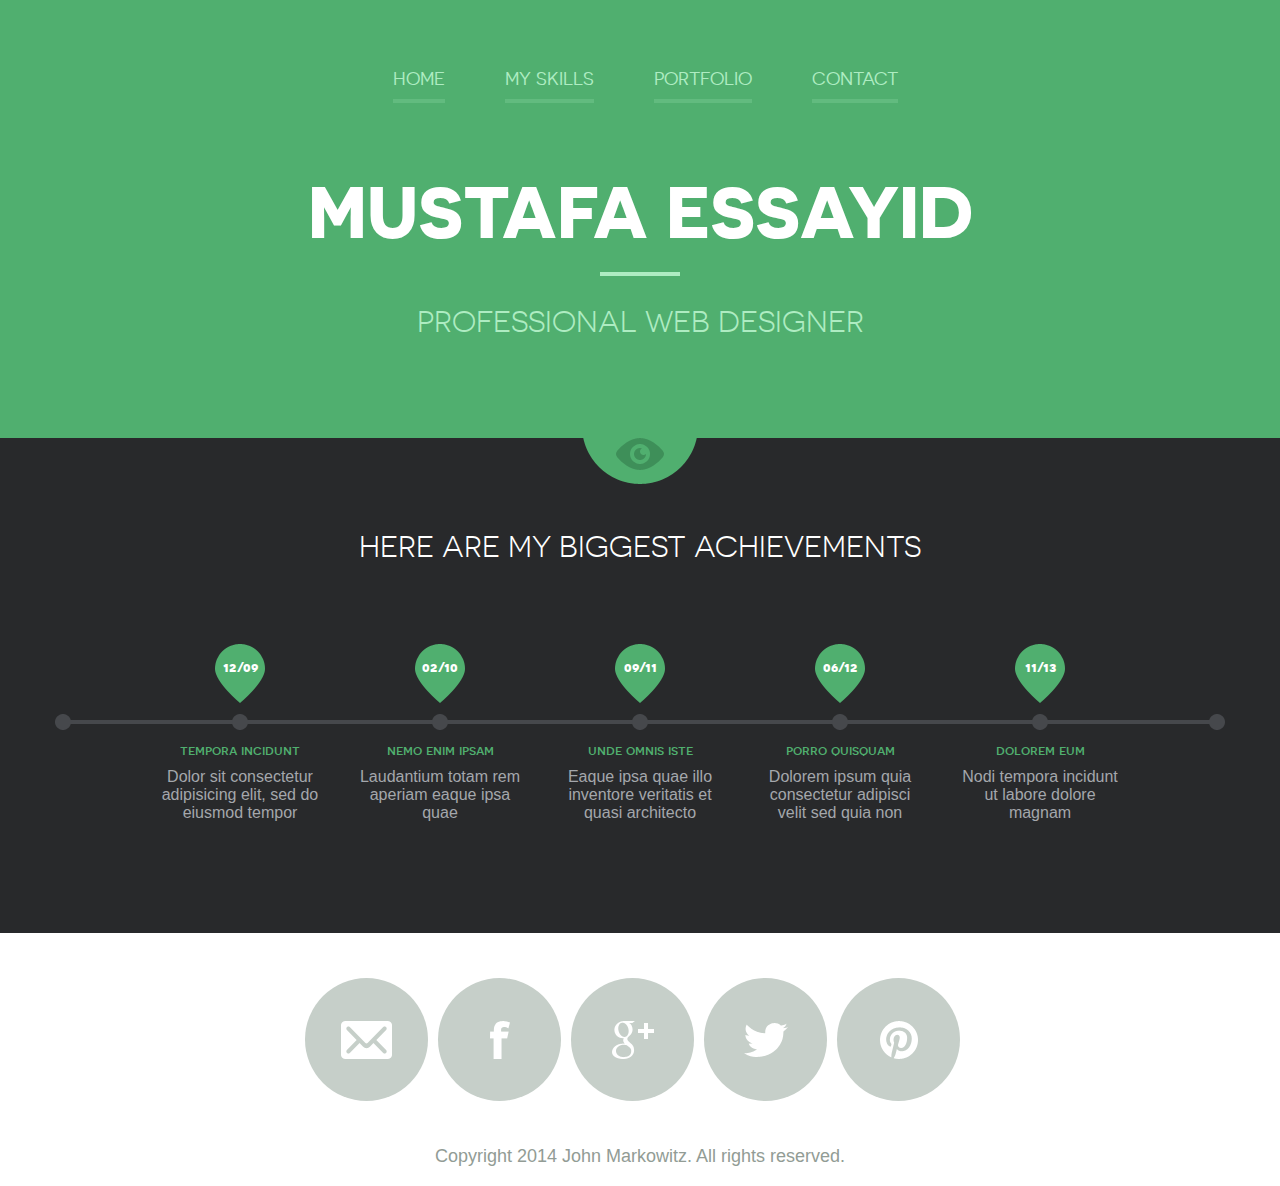
<file: index.html>
<!DOCTYPE html>
<!--[if lte IE 8]> <html class="oldie" lang="en"> <![endif]-->
<!--[if IE 9]> <html class="ie9" lang="en"> <![endif]-->
<!--[if gt IE 9]><!--> <html lang="en"> <!--<![endif]-->
<head>
	<meta charset="utf-8">
	<meta name="viewport" content="width=device-width, initial-scale=1, maximum-scale=1, minimum-scale=1, user-scalable=no">
	<meta http-equiv="X-UA-Compatible" content="IE=edge,chrome=1">
	<meta name="format-detection" content="telephone=no">
	<title>Mustafa Essayid</title>
	<link rel="stylesheet" href="js/fancybox/jquery.fancybox.css" type="text/css" media="screen" />
	<link rel="stylesheet" href="css/all.css" />
	<link rel="stylesheet" href="css/screen.css" />
	<!--[if lt IE 9]>
		<script src="http://html5shiv.googlecode.com/svn/trunk/html5.js"></script>
	<![endif]-->
</head>
<body>
	<div id="wrapper">
		<div class="wrapper-holder">
			<header id="header">
				<a class="menu_trigger" href="#">menu</a>
					<nav id="nav">
						<ul>
							<li><a class="active" href="index.html">Home</a></li>
							<li><a href="myskills.html">My skills</a></li>
							<li><a href="Portfolio.html">Portfolio</a></li>
							<li><a href="Contact.html">Contact</a></li>
						</ul>
					</nav>
				<h1 class="logo">Mustafa Essayid</h1>
				<h2 class="slogan">Professional Web Designer</h2>
			</header>
		</div>
		<div class="wrapper-holder grey">
			<section id="main">
				<h2>Here are my biggest achievements</h2>
				<div class="box_timeline_holder">
					<div class="box_timeline">
						<ul>
							<li>
								<div class="date">
									<span>12/09</span>
								</div>
								<h3>tempora incidunt</h3>
								<p>Dolor sit consectetur adipisicing elit, sed do eiusmod tempor</p>
							</li>
							<li>
								<div class="date">
									<span>02/10</span>
								</div>
								<h3>nemo enim ipsam</h3>
								<p>Laudantium totam rem aperiam eaque ipsa quae</p>
							</li>
							<li>
								<div class="date">
									<span>09/11</span>
								</div>
								<h3>unde omnis iste</h3>
								<p>Eaque ipsa quae illo inventore veritatis et quasi architecto </p>
							</li>
							<li>
								<div class="date">
									<span>06/12</span>
								</div>
								<h3>porro quisquam</h3>
								<p>Dolorem ipsum quia consectetur adipisci velit sed quia non</p>
							</li>
							<li>
								<div class="date">
									<span>11/13</span>
								</div>
								<h3>dolorem eum</h3>
								<p>Nodi tempora incidunt ut labore dolore magnam</p>
							</li>
						</ul>
					</div>
				</div>
			</section>
		</div>
		<footer id="footer">
			<div class="footer-content">
				<ul class="social">
					<li class="email"><a href="#">Email</a></li>
					<li class="facebook"><a href="#">Facebook</a></li>
					<li class="google"><a href="#">Google+</a></li>
					<li class="twitter"><a href="#">Twitter</a></li>
					<li class="pinterest"><a href="#">Pinterest</a></li>
				</ul>
				<p class="copy">Copyright 2014 John Markowitz. All rights reserved.</p>
			</div>
		</footer>
	</div>
	<script src="http://code.jquery.com/jquery-1.11.1.min.js"></script>
	<script src="js/isotope.pkgd.min.js"></script>
	<script src="js/cells-by-row.js"></script>
	<script type="text/javascript" src="js/fancybox/jquery.fancybox.pack.js"></script>
	<script type="text/javascript" src="js/main.js"></script>
</body>
</html>
</file>
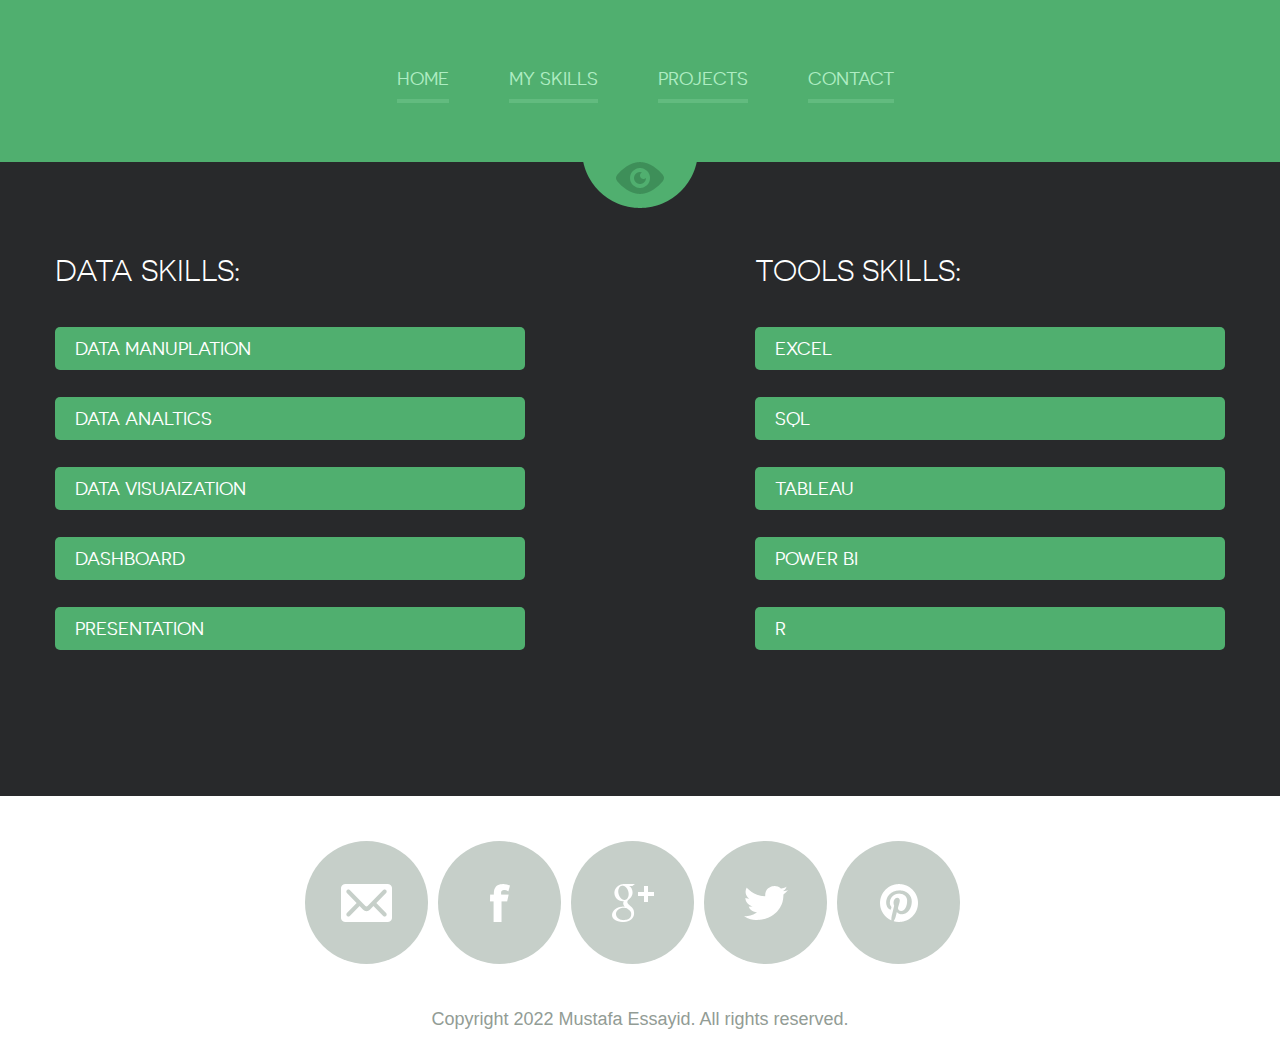
<file: myskills.html>
<!DOCTYPE html>
<!--[if lte IE 8]> <html class="oldie" lang="en"> <![endif]-->
<!--[if IE 9]> <html class="ie9" lang="en"> <![endif]-->
<!--[if gt IE 9]><!--> <html lang="en"> <!--<![endif]-->
<head>
	<meta charset="utf-8">
	<meta name="viewport" content="width=device-width, initial-scale=1, maximum-scale=1, minimum-scale=1, user-scalable=no">
	<meta http-equiv="X-UA-Compatible" content="IE=edge,chrome=1">
	<meta name="format-detection" content="telephone=no">
	<title>Mustafa Essayid</title>
	<link rel="icon" href="https://lh3.googleusercontent.com/1BQKiqyukRXGxkZbysSYWcdEndqQmyWlW5drFlm28zChCY9f4eFAV4B2jc33MG6HUFIV-e3vqG5UqlcweIOzwTggqyfFpwjidjoWunLFrSxbe_cK">
	<link rel="stylesheet" href="js/fancybox/jquery.fancybox.css" type="text/css" media="screen" />
	<link rel="stylesheet" href="css/all.css" />
	<link rel="stylesheet" href="css/screen.css" />
	<!--[if lt IE 9]>
		<script src="http://html5shiv.googlecode.com/svn/trunk/html5.js"></script>
	<![endif]-->
</head>
<body>
	<div id="wrapper" class="inner">
		<div class="wrapper-holder">
			<header id="header">
				<a class="menu_trigger" href="#">menu</a>
					<nav id="nav">
						<ul>
							<li><a href="index.html">Home</a></li>
							<li><a class="active" href="myskills.html">My skills</a></li>
							<li><a href="projects.html">projects</a></li>
							<li><a href="contact.html">Contact</a></li>
						</ul>
					</nav>
			</header>
		</div>
		<div class="wrapper-holder grey">
			<section id="main">
				<div class="skills_holder">
					<div class="column">
						<h2>Data skills:</h2>
						<!--<p>Sed ut perspiciatis unde omnis iste natus error sit voluptatem accusantium doloremque laudantium, totam rem aperiam, eaque ipsa quae ab illo inventore veritatis.</p>-->
						<ul class="progress">
							<li><span class="dm">Data Manuplation</span></li>
							<li><span class="da">Data Analtics</span></li>
							<li><span class="dv">Data Visuaization</span></li>
							<li><span class="Dashboard">Dashboard</span></li>
							<li><span class="presentation">presentation</span></li>
						</ul>
					</div>
					<div class="column column-add">
						<h2>Tools  skills:</h2>
						<!--<p>Totam rem aperiam, eaque ipsa quae ab illo inventore veritatis. Perspiciatis unde omnis iste natus error sit voluptatem accusantium.</p>-->
						<ul class="progress">
							<li><span class="excel">Excel</span></li>
							<li><span class="sql">SQL</span></li>
							<li><span class="tableau">Tableau</span></li>
							<li><span class="pbi">Power BI</span></li>
							<li><span class="r">R</span></li>
						</ul>
					</div>
				</div>
			<!--	<ul class="plagin_list">
					<li class="li_1"><a href="#">ps</a></li>
					<li class="li_2"><a href="#">ai</a></li>
					<li class="li_3"><a href="#">ld</a></li>
					<li class="li_4"><a href="#">fl</a></li>
					<li class="li_5"><a href="#">html</a></li>
					<li class="li_6"><a href="#">wp</a></li>
					<li class="li_7"><a href="#">jq</a></li>
					<li class="li_8"><a href="#">seo</a></li>
				</ul>
				<ul class="plagin_list none">
					<li class="li_1"><a href="#">ps</a></li>
					<li class="li_2"><a href="#">ai</a></li>
					<li class="li_3"><a href="#">ld</a></li>
					<li class="li_4"><a href="#">fl</a></li>
				</ul>
				<ul class="plagin_list none">
					<li class="li_5"><a href="#">html</a></li>
					<li class="li_6"><a href="#">wp</a></li>
					<li class="li_7"><a href="#">jq</a></li>
					<li class="li_8"><a href="#">seo</a></li>
				</ul>-->
				<!--<p>At vero eos et accusamus et iusto odio dignissimos ducimus qui blanditiis praesentium voluptatum deleniti atque corrupti quos dolores et quas molestias excepturi sint occaecati cupiditate non provident, similique sunt in culpa.</p>
				<p>Qui officia deserunt mollitia animi, id est laborum et dolorum fuga. <span>Et harum quidem rerum facilis est et expedita distinctio</span> . Nam libero tempore, cum soluta nobis est eligendi optio cumque nihil impedit quo minus id quod maxime placeat facere possimus, omnis voluptas assumenda est, omnis dolor repellendus.</p>-->
			</section>
		</div>
		<footer id="footer">
			<div class="footer-content">
				<ul class="social">
					<li class="email"><a href="mailto:messayid3@gmail.com" target=_blank>Email</a></li>
					<li class="facebook"><a href="https://www.linkedin.com/in/mustafa-elaswad-30396043/" target=_blank>linkedin</a></li>
					<li class="google"><a href="https://github.com/messayid" target=_blank>github</a></li>
					<li class="twitter"><a href="https://twitter.com/Mustafa_Essayid" target=_blank>Twitter</a></li>
					<li class="pinterest"><a href="https://www.kaggle.com/messayid" target=_blank>kaggle</a></li>
				</ul>
				<p class="copy">Copyright 2022 Mustafa Essayid. All rights reserved.</p>
			</div>
		</footer>
	</div>
	<script src="http://code.jquery.com/jquery-1.11.1.min.js"></script>
	<script src="js/isotope.pkgd.min.js"></script>
	<script src="js/cells-by-row.js"></script>
	<script type="text/javascript" src="js/fancybox/jquery.fancybox.pack.js"></script>
	<script type="text/javascript" src="js/main.js"></script>
</body>
</html>
</file>
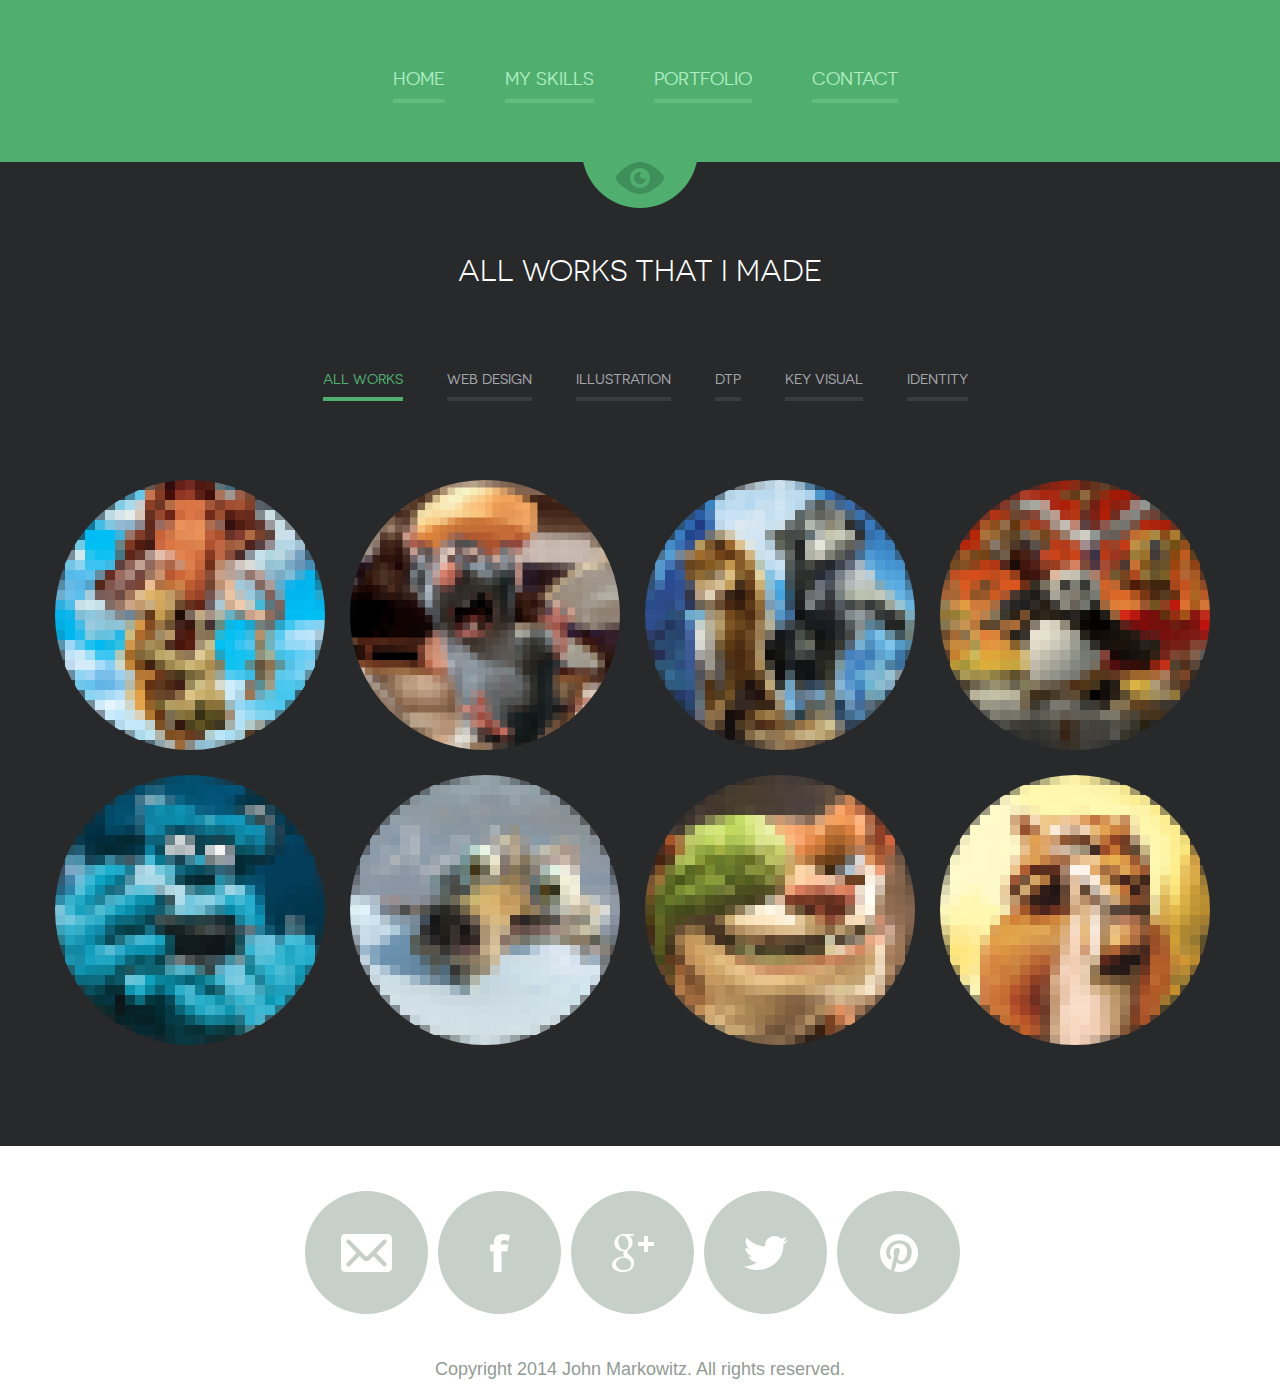
<file: portfolio.html>
<!DOCTYPE html>
<!--[if lte IE 8]> <html class="oldie" lang="en"> <![endif]-->
<!--[if IE 9]> <html class="ie9" lang="en"> <![endif]-->
<!--[if gt IE 9]><!--> <html lang="en"> <!--<![endif]-->
<head>
	<meta charset="utf-8">
	<meta name="viewport" content="width=device-width, initial-scale=1, maximum-scale=1, minimum-scale=1, user-scalable=no">
	<meta http-equiv="X-UA-Compatible" content="IE=edge,chrome=1">
	<meta name="format-detection" content="telephone=no">
	<title>John Markowitz</title>
<!-- add fancybox.css -->
	<link rel="stylesheet" href="js/fancybox/jquery.fancybox.css" type="text/css" media="screen" />
	<link rel="stylesheet" href="css/all.css" />
	<link rel="stylesheet" href="css/screen.css" />
	<!--[if lt IE 9]>
		<script src="http://html5shiv.googlecode.com/svn/trunk/html5.js"></script>
	<![endif]-->
</head>
<body>
	<div id="wrapper" class="portfolio">
		<div class="wrapper-holder">
			<header id="header">
				<a class="menu_trigger" href="#">menu</a>
					<nav id="nav">
						<ul>
							<li><a href="index.html">Home</a></li>
							<li><a href="myskills.html">My skills</a></li>
							<li><a class="active" href="Portfolio.html">Portfolio</a></li>
							<li><a href="Contact.html">Contact</a></li>
						</ul>
					</nav>
			</header>
		</div>
		<div class="wrapper-holder grey">
			<section id="main">
				<h2>All works that I made</h2>
				<ul id="filters" class="sub_nav">
					<li class="active" data-filter="*">All works</li>
					<li data-filter=".web">Web design</li>
					<li data-filter=".illustration">Illustration</li>
					<li data-filter=".dtp">DTP</li>
					<li data-filter=".key">Key Visual</li>
					<li data-filter=".identity">Identity</li>
				</ul>
				<ul id="container" class="item-list">
					<li class="item web key" >
						<div class="image ">
							<img src="images/pic_01.png"  alt="" />
							<div class="hover">
								<a class="fancybox" rel="gallery1" href="#portfolio_1">
									<div class="item-content">
										<h4>voluptas assumenda</h4>
										<p>Sepe eveniet ut et voluptates repudiandae sint et molestiae non recusandae</p>
									</div>
								</a>
							</div>
						</div>
					</li>
					<li class="item illustration identity">
						<div class="image">
							<img src="images/pic_1_1.png"  alt="" />
							<div class="hover">
								<a class="fancybox" rel="gallery1" href="#portfolio_2">
									<div class="item-content">
										<h4>voluptas assumenda</h4>
										<p>Sepe eveniet ut et voluptates repudiandae sint et molestiae non recusandae</p>
									</div>
									</a>
							</div>
						</div>
					</li>
					<li class="item web dtp">
						<div class="image">
							<img src="images/pic_02.png"  alt="" />
							<div class="hover">
								<a class="fancybox" rel="gallery1" href="#portfolio_3">
									<div class="item-content">
										<h4>voluptas assumenda</h4>
										<p>Sepe eveniet ut et voluptates repudiandae sint et molestiae non recusandae</p>
									</div>
								</a>
							</div>
						</div>
					</li>
					<li class="item illustration key">
						<div class="image">
							<img src="images/pic_03.png"  alt="" />
							<div class="hover">
								<a class="fancybox" rel="gallery1" href="#portfolio_4">
									<div class="item-content">
										<h4>voluptas assumenda</h4>
										<p>Sepe eveniet ut et voluptates repudiandae sint et molestiae non recusandae</p>
									</div>
								</a>
							</div>
						</div>
					</li>
					<li class="item web identity">
						<div class="image">
							<img src="images/pic_04.png"  alt="" />
							<div class="hover">
								<a class="fancybox" rel="gallery1" href="#portfolio_5">
									<div class="item-content">
										<h4>voluptas assumenda</h4>
										<p>Sepe eveniet ut et voluptates repudiandae sint et molestiae non recusandae</p>
									</div>
								</a>
							</div>
						</div>
					</li>
					<li class="item dtp identity">
						<div class="image">
							<img src="images/pic_05.png"  alt="" />
							<div class="hover">
								<a class="fancybox" rel="gallery1" href="#portfolio_6">
									<div class="item-content">
										<h4>voluptas assumenda</h4>
										<p>Sepe eveniet ut et voluptates repudiandae sint et molestiae non recusandae</p>
									</div>
								</a>
							</div>
						</div>
					</li>
					<li class="item dtp key">
						<div class="image">
							<img src="images/pic_06.png"  alt="" />
							<div class="hover">
								<a class="fancybox" rel="gallery1" href="#portfolio_7">
									<div class="item-content">
										<h4>voluptas assumenda</h4>
										<p>Sepe eveniet ut et voluptates repudiandae sint et molestiae non recusandae</p>
									</div>
								</a>
							</div>
						</div>
					</li>
					<li class="item web identity">
						<div class="image">
							<img src="images/pic_07.png"  alt="" />
							<div class="hover">
								<a class="fancybox" rel="gallery1" href="#portfolio_8">
									<div class="item-content">
										<h4>voluptas assumenda</h4>
										<p>Sepe eveniet ut et voluptates repudiandae sint et molestiae non recusandae</p>
									</div>
								</a>
							</div>
						</div>
					</li>
				</ul>
			</section>
		</div>
		<footer id="footer">
			<div class="footer-content">
				<ul class="social">
					<li class="email"><a href="#">Email</a></li>
					<li class="facebook"><a href="#">Facebook</a></li>
					<li class="google"><a href="#">Google+</a></li>
					<li class="twitter"><a href="#">Twitter</a></li>
					<li class="pinterest"><a href="#">Pinterest</a></li>
				</ul>
				<p class="copy">Copyright 2014 John Markowitz. All rights reserved.</p>
			</div>
		</footer>	
	</div>
	<div style="display:none;">
		<div id="portfolio_1" class="popup_portfolio">
			<img src="images/img_pf02.jpg"  alt="" />
			<h3>Title of the work</h3>
			<time datetime="2014-06-20">Made: 06/20/14</time>
			<p>Sed ut perspiciatis unde omnis iste natus error sit voluptatem accusantium doloremque laudantium, totam rem aperiam, eaque ipsa quae ab illo inventore veritatis et quasi architecto beatae vitae dicta sunt explicabo. Nemo enim ipsam voluptatem quia voluptas sit aspernatur aut odit aut fugit, sed quia consequuntur magni dolores eos qui ratione voluptatem sequi nesciunt. Neque porro quisquam est, qui dolorem ipsum quia dolor sit amet, consectetur, adipisci velit, sed quia non numquam eius modi tempora incidunt ut labore et dolore magnam aliquam quaerat voluptatem.</p>
		</div>
		<div id="portfolio_2" class="popup_portfolio">
			<img src="images/img_pf02.jpg"  alt="" />
			<h3>Title of the work</h3>
			<time datetime="2014-06-20">Made: 06/20/14</time>
			<p>Sed ut perspiciatis unde omnis iste natus error sit voluptatem accusantium doloremque laudantium, totam rem aperiam, eaque ipsa quae ab illo inventore veritatis et quasi architecto beatae vitae dicta sunt explicabo. Nemo enim ipsam voluptatem quia voluptas sit aspernatur aut odit aut fugit, sed quia consequuntur magni dolores eos qui ratione voluptatem sequi nesciunt. Neque porro quisquam est, qui dolorem ipsum quia dolor sit amet, consectetur, adipisci velit, sed quia non numquam eius modi tempora incidunt ut labore et dolore magnam aliquam quaerat voluptatem.</p>
		</div>
		<div id="portfolio_3" class="popup_portfolio">
			<img src="images/img_pf02.jpg"  alt="" />
			<h3>Title of the work 3</h3>
			<time datetime="2014-06-20">Made: 06/20/14</time>
			<p>Sed ut perspiciatis unde omnis iste natus error sit voluptatem accusantium doloremque laudantium, totam rem aperiam, eaque ipsa quae ab illo inventore veritatis et quasi architecto beatae vitae dicta sunt explicabo. Nemo enim ipsam voluptatem quia voluptas sit aspernatur aut odit aut fugit, sed quia consequuntur magni dolores eos qui ratione voluptatem sequi nesciunt. Neque porro quisquam est, qui dolorem ipsum quia dolor sit amet, consectetur, adipisci velit, sed quia non numquam eius modi tempora incidunt ut labore et dolore magnam aliquam quaerat voluptatem.</p>
		</div>
		<div id="portfolio_4" class="popup_portfolio">
			<img src="images/img_pf02.jpg"  alt="" />
			<h3>Title of the work 4</h3>
			<time datetime="2014-06-20">Made: 06/20/14</time>
			<p>Sed ut perspiciatis unde omnis iste natus error sit voluptatem accusantium doloremque laudantium, totam rem aperiam, eaque ipsa quae ab illo inventore veritatis et quasi architecto beatae vitae dicta sunt explicabo. Nemo enim ipsam voluptatem quia voluptas sit aspernatur aut odit aut fugit, sed quia consequuntur magni dolores eos qui ratione voluptatem sequi nesciunt. Neque porro quisquam est, qui dolorem ipsum quia dolor sit amet, consectetur, adipisci velit, sed quia non numquam eius modi tempora incidunt ut labore et dolore magnam aliquam quaerat voluptatem.</p>
		</div>
		<div id="portfolio_5" class="popup_portfolio">
			<img src="images/img_pf02.jpg"  alt="" />
			<h3>Title of the work 5</h3>
			<time datetime="2014-06-20">Made: 06/20/14</time>
			<p>Sed ut perspiciatis unde omnis iste natus error sit voluptatem accusantium doloremque laudantium, totam rem aperiam, eaque ipsa quae ab illo inventore veritatis et quasi architecto beatae vitae dicta sunt explicabo. Nemo enim ipsam voluptatem quia voluptas sit aspernatur aut odit aut fugit, sed quia consequuntur magni dolores eos qui ratione voluptatem sequi nesciunt. Neque porro quisquam est, qui dolorem ipsum quia dolor sit amet, consectetur, adipisci velit, sed quia non numquam eius modi tempora incidunt ut labore et dolore magnam aliquam quaerat voluptatem.</p>
		</div>
		<div id="portfolio_6" class="popup_portfolio">
			<img src="images/img_pf02.jpg"  alt="" />
			<h3>Title of the work 6</h3>
			<time datetime="2014-06-20">Made: 06/20/14</time>
			<p>Sed ut perspiciatis unde omnis iste natus error sit voluptatem accusantium doloremque laudantium, totam rem aperiam, eaque ipsa quae ab illo inventore veritatis et quasi architecto beatae vitae dicta sunt explicabo. Nemo enim ipsam voluptatem quia voluptas sit aspernatur aut odit aut fugit, sed quia consequuntur magni dolores eos qui ratione voluptatem sequi nesciunt. Neque porro quisquam est, qui dolorem ipsum quia dolor sit amet, consectetur, adipisci velit, sed quia non numquam eius modi tempora incidunt ut labore et dolore magnam aliquam quaerat voluptatem.</p>
		</div>
		<div id="portfolio_7" class="popup_portfolio">
			<img src="images/img_pf02.jpg"  alt="" />
			<h3>Title of the work 7</h3>
			<time datetime="2014-06-20">Made: 06/20/14</time>
			<p>Sed ut perspiciatis unde omnis iste natus error sit voluptatem accusantium doloremque laudantium, totam rem aperiam, eaque ipsa quae ab illo inventore veritatis et quasi architecto beatae vitae dicta sunt explicabo. Nemo enim ipsam voluptatem quia voluptas sit aspernatur aut odit aut fugit, sed quia consequuntur magni dolores eos qui ratione voluptatem sequi nesciunt. Neque porro quisquam est, qui dolorem ipsum quia dolor sit amet, consectetur, adipisci velit, sed quia non numquam eius modi tempora incidunt ut labore et dolore magnam aliquam quaerat voluptatem.</p>
		</div>
		<div id="portfolio_8" class="popup_portfolio">
			<img src="images/img_pf02.jpg"  alt="" />
			<h3>Title of the work 8</h3>
			<time datetime="2014-06-20">Made: 06/20/14</time>
			<p>Sed ut perspiciatis unde omnis iste natus error sit voluptatem accusantium doloremque laudantium, totam rem aperiam, eaque ipsa quae ab illo inventore veritatis et quasi architecto beatae vitae dicta sunt explicabo. Nemo enim ipsam voluptatem quia voluptas sit aspernatur aut odit aut fugit, sed quia consequuntur magni dolores eos qui ratione voluptatem sequi nesciunt. Neque porro quisquam est, qui dolorem ipsum quia dolor sit amet, consectetur, adipisci velit, sed quia non numquam eius modi tempora incidunt ut labore et dolore magnam aliquam quaerat voluptatem.</p>
		</div>
	</div>
	<script src="http://code.jquery.com/jquery-1.11.1.min.js"></script>
	<script src="js/isotope.pkgd.min.js"></script>
	<script src="js/cells-by-row.js"></script>
	<script type="text/javascript" src="js/fancybox/jquery.fancybox.pack.js"></script>
	<script type="text/javascript" src="js/main.js"></script>
</body>
</html>
</file>
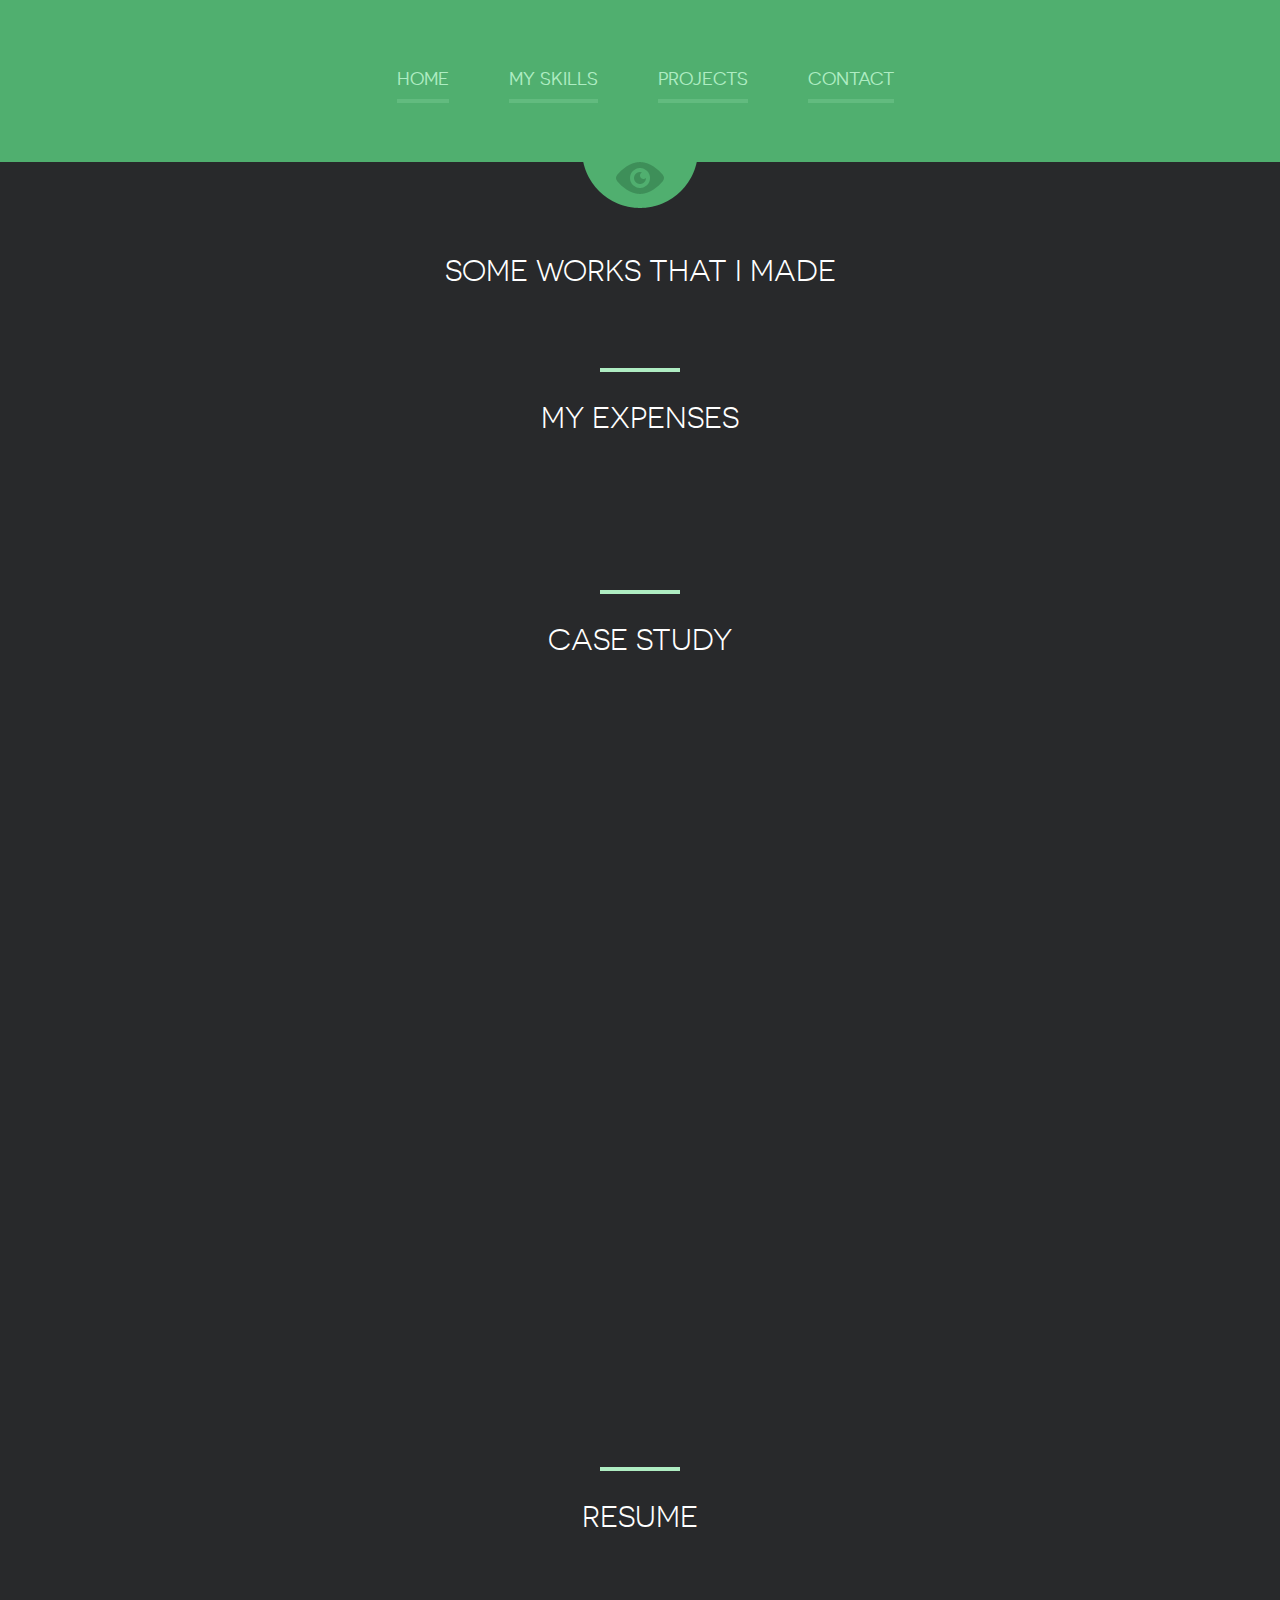
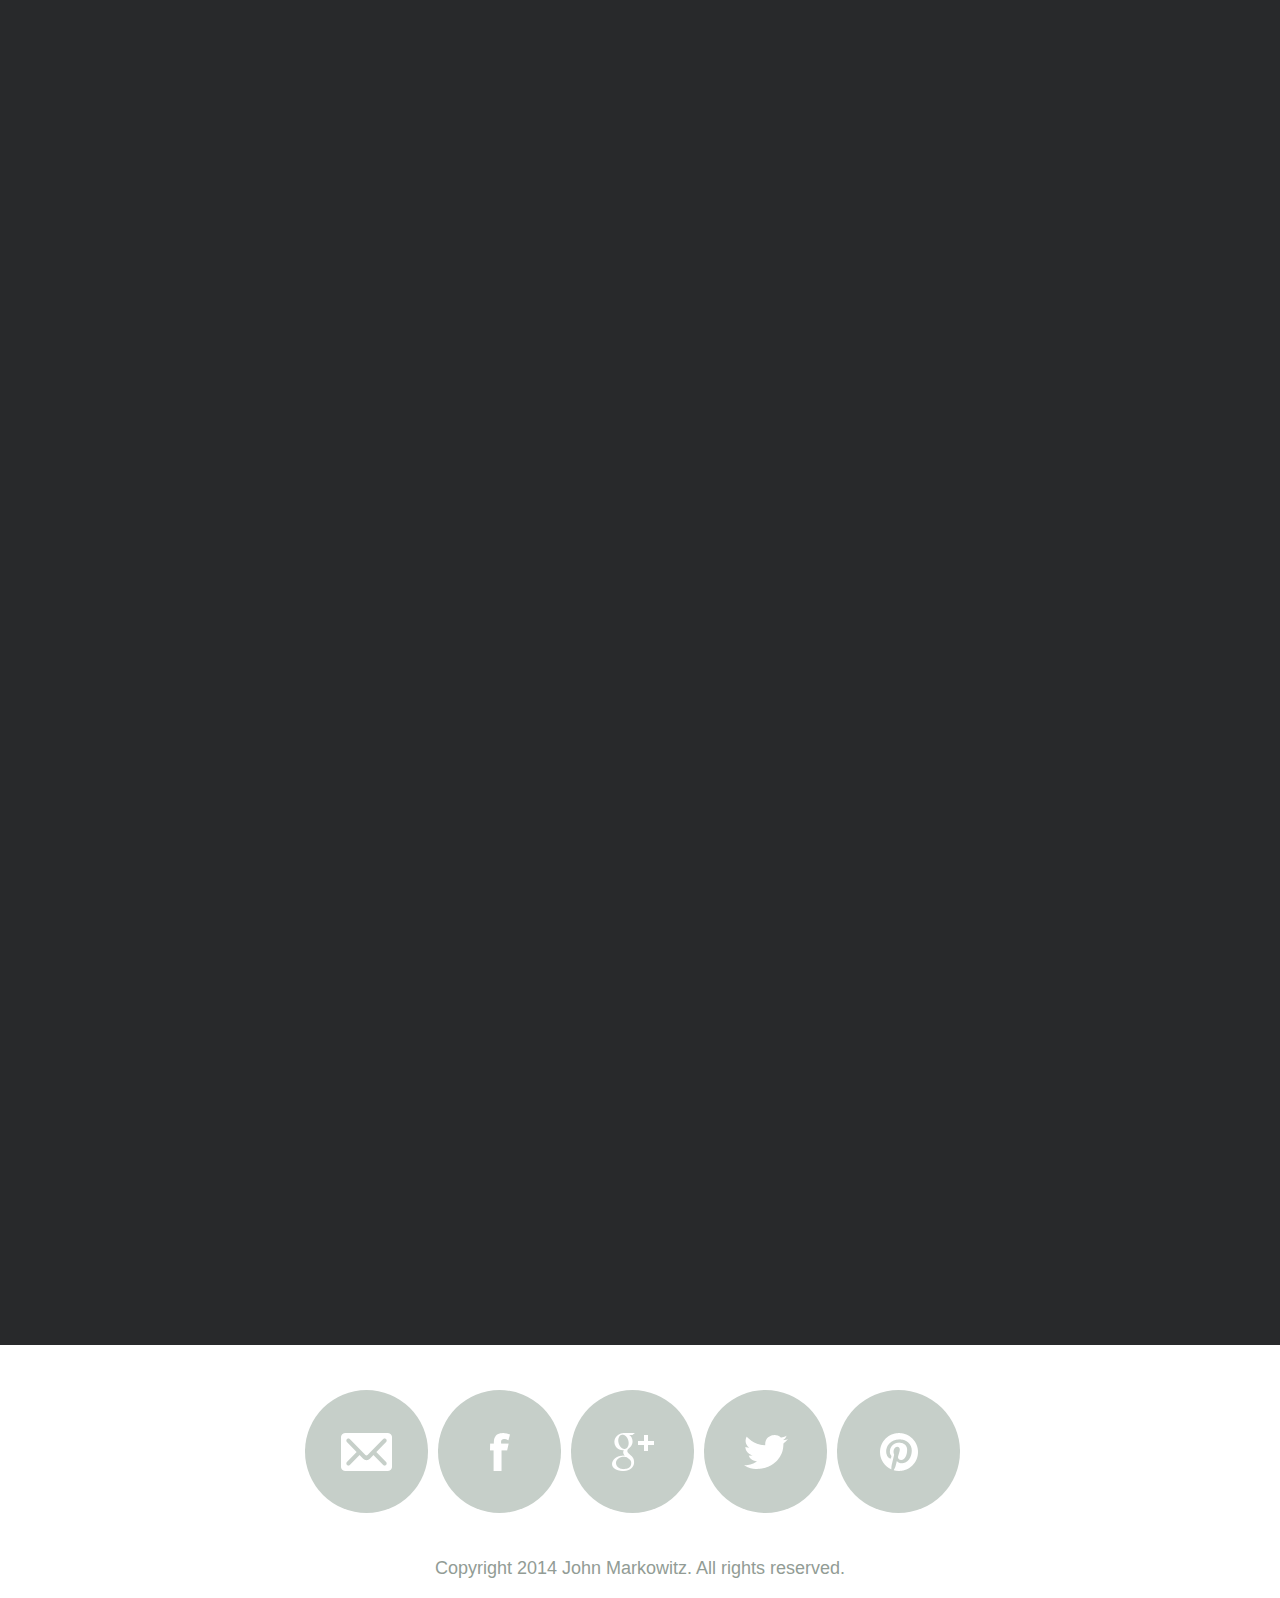
<file: projects.html>
<!DOCTYPE html>
<!--[if lte IE 8]> <html class="oldie" lang="en"> <![endif]-->
<!--[if IE 9]> <html class="ie9" lang="en"> <![endif]-->
<!--[if gt IE 9]><!--> <html lang="en"> <!--<![endif]-->
<head>
	<meta charset="utf-8">
	<meta name="viewport" content="width=device-width, initial-scale=1, maximum-scale=1, minimum-scale=1, user-scalable=no">
	<meta http-equiv="X-UA-Compatible" content="IE=edge,chrome=1">
	<meta name="format-detection" content="telephone=no">
	<title>Mustafa Essayid</title>
	<link rel="icon" href="https://lh3.googleusercontent.com/1BQKiqyukRXGxkZbysSYWcdEndqQmyWlW5drFlm28zChCY9f4eFAV4B2jc33MG6HUFIV-e3vqG5UqlcweIOzwTggqyfFpwjidjoWunLFrSxbe_cK">
<!-- add fancybox.css -->
	<link rel="stylesheet" href="js/fancybox/jquery.fancybox.css" type="text/css" media="screen" />
	<link rel="stylesheet" href="css/all.css" />
	<link rel="stylesheet" href="css/screen.css" />
	<!--[if lt IE 9]>
		<script src="http://html5shiv.googlecode.com/svn/trunk/html5.js"></script>
	<![endif]-->
</head>
<body>
	<div id="wrapper" class="portfolio">
		<div class="wrapper-holder">
			<header id="header">
				<a class="menu_trigger" href="#">menu</a>
					<nav id="nav">
						<ul>
							<li><a href="index.html">Home</a></li>
							<li><a href="myskills.html">My skills</a></li>
							<li><a class="active" href="projects.html">projects</a></li>
							<li><a href="contact.html">Contact</a></li>
						</ul>
					</nav>
			</header>
		</div>
		<div class="wrapper-holder grey">
			<section id="main">
				<h2>Some works that I made</h2>
			<!--	<ul id="filters" class="sub_nav">
					<li class="active" data-filter="*">All works</li>
					<li data-filter=".web">Web design</li>
					<li data-filter=".illustration">Illustration</li>
					<li data-filter=".dtp">DTP</li>
					<li data-filter=".key">Key Visual</li>
					<li data-filter=".identity">Identity</li>
				</ul>
				<ul id="container" class="item-list">
					<li class="item web key" >
						<div class="image ">
							<img src="images/pic_01.png"  alt="" />
							<div class="hover">
								<a class="fancybox" rel="gallery1" href="#portfolio_1">
									<div class="item-content">
										<h4>voluptas assumenda</h4>
										<p>Sepe eveniet ut et voluptates repudiandae sint et molestiae non recusandae</p>
									</div>
								</a>
							</div>
						</div>
					</li>
					<li class="item illustration identity">
						<div class="image">
							<img src="images/pic_1_1.png"  alt="" />
							<div class="hover">
								<a class="fancybox" rel="gallery1" href="#portfolio_2">
									<div class="item-content">
										<h4>voluptas assumenda</h4>
										<p>Sepe eveniet ut et voluptates repudiandae sint et molestiae non recusandae</p>
									</div>
									</a>
							</div>
						</div>
					</li>
					<li class="item web dtp">
						<div class="image">
							<img src="images/pic_02.png"  alt="" />
							<div class="hover">
								<a class="fancybox" rel="gallery1" href="#portfolio_3">
									<div class="item-content">
										<h4>voluptas assumenda</h4>
										<p>Sepe eveniet ut et voluptates repudiandae sint et molestiae non recusandae</p>
									</div>
								</a>
							</div>
						</div>
					</li>
					<li class="item illustration key">
						<div class="image">
							<img src="images/pic_03.png"  alt="" />
							<div class="hover">
								<a class="fancybox" rel="gallery1" href="#portfolio_4">
									<div class="item-content">
										<h4>voluptas assumenda</h4>
										<p>Sepe eveniet ut et voluptates repudiandae sint et molestiae non recusandae</p>
									</div>
								</a>
							</div>
						</div>
					</li>
					<li class="item web identity">
						<div class="image">
							<img src="images/pic_04.png"  alt="" />
							<div class="hover">
								<a class="fancybox" rel="gallery1" href="#portfolio_5">
									<div class="item-content">
										<h4>voluptas assumenda</h4>
										<p>Sepe eveniet ut et voluptates repudiandae sint et molestiae non recusandae</p>
									</div>
								</a>
							</div>
						</div>
					</li>
					<li class="item dtp identity">
						<div class="image">
							<img src="images/pic_05.png"  alt="" />
							<div class="hover">
								<a class="fancybox" rel="gallery1" href="#portfolio_6">
									<div class="item-content">
										<h4>voluptas assumenda</h4>
										<p>Sepe eveniet ut et voluptates repudiandae sint et molestiae non recusandae</p>
									</div>
								</a>
							</div>
						</div>
					</li>
					<li class="item dtp key">
						<div class="image">
							<img src="images/pic_06.png"  alt="" />
							<div class="hover">
								<a class="fancybox" rel="gallery1" href="#portfolio_7">
									<div class="item-content">
										<h4>voluptas assumenda</h4>
										<p>Sepe eveniet ut et voluptates repudiandae sint et molestiae non recusandae</p>
									</div>
								</a>
							</div>
						</div>
					</li>
					<li class="item web identity">
						<div class="image">
							<img src="images/pic_07.png"  alt="" />
							<div class="hover">
								<a class="fancybox" rel="gallery1" href="#portfolio_8">
									<div class="item-content">
										<h4>voluptas assumenda</h4>
										<p>Sepe eveniet ut et voluptates repudiandae sint et molestiae non recusandae</p>
									</div>
								</a>
							</div>
						</div>
					</li>
				</ul>-->
				<h2 class="slogan">My Expenses </h2>
					<div class='tableauPlaceholder' id='viz1652169100422' style='position: relative'><noscript><a href='#'><img alt=' ' src='https:&#47;&#47;public.tableau.com&#47;static&#47;images&#47;EX&#47;EXPENSES&#47;sheet9&#47;1_rss.png' style='border: none' /></a></noscript><object class='tableauViz'  style='display:none;'><param name='host_url' value='https%3A%2F%2Fpublic.tableau.com%2F' /> <param name='embed_code_version' value='3' /> <param name='site_root' value='' /><param name='name' value='EXPENSES&#47;sheet9' /><param name='tabs' value='yes' /><param name='toolbar' value='yes' /><param name='static_image' value='https:&#47;&#47;public.tableau.com&#47;static&#47;images&#47;EX&#47;EXPENSES&#47;sheet9&#47;1.png' /> <param name='animate_transition' value='yes' /><param name='display_static_image' value='yes' /><param name='display_spinner' value='yes' /><param name='display_overlay' value='yes' /><param name='display_count' value='yes' /><param name='language' value='en-US' /></object></div>                <script type='text/javascript'>                    var divElement = document.getElementById('viz1652169100422');                    var vizElement = divElement.getElementsByTagName('object')[0];                    if ( divElement.offsetWidth > 800 ) { vizElement.style.minWidth='1000px';vizElement.style.maxWidth='100%';vizElement.style.minHeight='850px';vizElement.style.maxHeight=(divElement.offsetWidth*0.75)+'px';} else if ( divElement.offsetWidth > 500 ) { vizElement.style.minWidth='1000px';vizElement.style.maxWidth='100%';vizElement.style.minHeight='850px';vizElement.style.maxHeight=(divElement.offsetWidth*0.75)+'px';} else { vizElement.style.width='100%';vizElement.style.minHeight='1550px';vizElement.style.maxHeight=(divElement.offsetWidth*1.77)+'px';}                     var scriptElement = document.createElement('script');                    scriptElement.src = 'https://public.tableau.com/javascripts/api/viz_v1.js';                    vizElement.parentNode.insertBefore(scriptElement, vizElement);                </script>
					<!--<iframe title="مصاريفي" width="1140" height="541.25" src="https://app.powerbi.com/reportEmbed?reportId=4fe028fb-272b-4259-8b7a-c077222f690c&autoAuth=true&ctid=061bb382-6154-4133-a318-23c308dfe636&config=eyJjbHVzdGVyVXJsIjoiaHR0cHM6Ly93YWJpLWV1cm9wZS1ub3J0aC1iLXJlZGlyZWN0LmFuYWx5c2lzLndpbmRvd3MubmV0LyJ9" frameborder="0" allowFullScreen="true"></iframe>-->
          <p	</p>
					<h2 class="slogan">Case Study</h2>
					<iframe src="https://onedrive.live.com/embed?cid=FB4BF03E9068C7DE&resid=FB4BF03E9068C7DE%2110568&authkey=ADmxZcNINX0HTpc&em=2" width="1000" height="650" frameborder="0" scrolling="no"></iframe>
          <p	</p>
					<h2 class="slogan">Resume</h2>
					<iframe src="https://onedrive.live.com/embed?cid=FB4BF03E9068C7DE&resid=FB4BF03E9068C7DE%2110572&authkey=ABihV4lsfX2ZJg0&em=2" width="1000" height="1200" frameborder="0" scrolling="no" allowfullscreen="true" mozallowfullscreen="true" webkitallowfullscreen="true"></iframe>
			</section>
		</div>
		<footer id="footer">
			<div class="footer-content">
				<ul class="social">
					<li class="email"><a href="mailto:messayid3@gmail.com" target=_blank>Email</a></li>
					<li class="facebook"><a href="https://www.linkedin.com/in/messayid/" target=_blank>linkedin</a></li>
					<li class="google"><a href="https://github.com/messayid" target=_blank>github</a></li>
					<li class="twitter"><a href="https://twitter.com/Mustafa_Essayid" target=_blank>Twitter</a></li>
					<li class="pinterest"><a href="https://www.kaggle.com/messayid" target=_blank>kaggle</a></li>
				</ul>

				<p class="copy">Copyright 2014 John Markowitz. All rights reserved.</p>
			</div>
		</footer>
	</div>
<!--	<div style="display:none;">
		<div id="portfolio_1" class="popup_portfolio">
			<img src="images/img_pf02.jpg"  alt="" />
			<h3>Title of the work</h3>
			<time datetime="2014-06-20">Made: 06/20/14</time>
			<p>Sed ut perspiciatis unde omnis iste natus error sit voluptatem accusantium doloremque laudantium, totam rem aperiam, eaque ipsa quae ab illo inventore veritatis et quasi architecto beatae vitae dicta sunt explicabo. Nemo enim ipsam voluptatem quia voluptas sit aspernatur aut odit aut fugit, sed quia consequuntur magni dolores eos qui ratione voluptatem sequi nesciunt. Neque porro quisquam est, qui dolorem ipsum quia dolor sit amet, consectetur, adipisci velit, sed quia non numquam eius modi tempora incidunt ut labore et dolore magnam aliquam quaerat voluptatem.</p>
		</div>
		<div id="portfolio_2" class="popup_portfolio">
			<img src="images/img_pf02.jpg"  alt="" />
			<h3>Title of the work</h3>
			<time datetime="2014-06-20">Made: 06/20/14</time>
			<p>Sed ut perspiciatis unde omnis iste natus error sit voluptatem accusantium doloremque laudantium, totam rem aperiam, eaque ipsa quae ab illo inventore veritatis et quasi architecto beatae vitae dicta sunt explicabo. Nemo enim ipsam voluptatem quia voluptas sit aspernatur aut odit aut fugit, sed quia consequuntur magni dolores eos qui ratione voluptatem sequi nesciunt. Neque porro quisquam est, qui dolorem ipsum quia dolor sit amet, consectetur, adipisci velit, sed quia non numquam eius modi tempora incidunt ut labore et dolore magnam aliquam quaerat voluptatem.</p>
		</div>
		<div id="portfolio_3" class="popup_portfolio">
			<img src="images/img_pf02.jpg"  alt="" />
			<h3>Title of the work 3</h3>
			<time datetime="2014-06-20">Made: 06/20/14</time>
			<p>Sed ut perspiciatis unde omnis iste natus error sit voluptatem accusantium doloremque laudantium, totam rem aperiam, eaque ipsa quae ab illo inventore veritatis et quasi architecto beatae vitae dicta sunt explicabo. Nemo enim ipsam voluptatem quia voluptas sit aspernatur aut odit aut fugit, sed quia consequuntur magni dolores eos qui ratione voluptatem sequi nesciunt. Neque porro quisquam est, qui dolorem ipsum quia dolor sit amet, consectetur, adipisci velit, sed quia non numquam eius modi tempora incidunt ut labore et dolore magnam aliquam quaerat voluptatem.</p>
		</div>
		<div id="portfolio_4" class="popup_portfolio">
			<img src="images/img_pf02.jpg"  alt="" />
			<h3>Title of the work 4</h3>
			<time datetime="2014-06-20">Made: 06/20/14</time>
			<p>Sed ut perspiciatis unde omnis iste natus error sit voluptatem accusantium doloremque laudantium, totam rem aperiam, eaque ipsa quae ab illo inventore veritatis et quasi architecto beatae vitae dicta sunt explicabo. Nemo enim ipsam voluptatem quia voluptas sit aspernatur aut odit aut fugit, sed quia consequuntur magni dolores eos qui ratione voluptatem sequi nesciunt. Neque porro quisquam est, qui dolorem ipsum quia dolor sit amet, consectetur, adipisci velit, sed quia non numquam eius modi tempora incidunt ut labore et dolore magnam aliquam quaerat voluptatem.</p>
		</div>
		<div id="portfolio_5" class="popup_portfolio">
			<img src="images/img_pf02.jpg"  alt="" />
			<h3>Title of the work 5</h3>
			<time datetime="2014-06-20">Made: 06/20/14</time>
			<p>Sed ut perspiciatis unde omnis iste natus error sit voluptatem accusantium doloremque laudantium, totam rem aperiam, eaque ipsa quae ab illo inventore veritatis et quasi architecto beatae vitae dicta sunt explicabo. Nemo enim ipsam voluptatem quia voluptas sit aspernatur aut odit aut fugit, sed quia consequuntur magni dolores eos qui ratione voluptatem sequi nesciunt. Neque porro quisquam est, qui dolorem ipsum quia dolor sit amet, consectetur, adipisci velit, sed quia non numquam eius modi tempora incidunt ut labore et dolore magnam aliquam quaerat voluptatem.</p>
		</div>
		<div id="portfolio_6" class="popup_portfolio">
			<img src="images/img_pf02.jpg"  alt="" />
			<h3>Title of the work 6</h3>
			<time datetime="2014-06-20">Made: 06/20/14</time>
			<p>Sed ut perspiciatis unde omnis iste natus error sit voluptatem accusantium doloremque laudantium, totam rem aperiam, eaque ipsa quae ab illo inventore veritatis et quasi architecto beatae vitae dicta sunt explicabo. Nemo enim ipsam voluptatem quia voluptas sit aspernatur aut odit aut fugit, sed quia consequuntur magni dolores eos qui ratione voluptatem sequi nesciunt. Neque porro quisquam est, qui dolorem ipsum quia dolor sit amet, consectetur, adipisci velit, sed quia non numquam eius modi tempora incidunt ut labore et dolore magnam aliquam quaerat voluptatem.</p>
		</div>
		<div id="portfolio_7" class="popup_portfolio">
			<img src="images/img_pf02.jpg"  alt="" />
			<h3>Title of the work 7</h3>
			<time datetime="2014-06-20">Made: 06/20/14</time>
			<p>Sed ut perspiciatis unde omnis iste natus error sit voluptatem accusantium doloremque laudantium, totam rem aperiam, eaque ipsa quae ab illo inventore veritatis et quasi architecto beatae vitae dicta sunt explicabo. Nemo enim ipsam voluptatem quia voluptas sit aspernatur aut odit aut fugit, sed quia consequuntur magni dolores eos qui ratione voluptatem sequi nesciunt. Neque porro quisquam est, qui dolorem ipsum quia dolor sit amet, consectetur, adipisci velit, sed quia non numquam eius modi tempora incidunt ut labore et dolore magnam aliquam quaerat voluptatem.</p>
		</div>
		<div id="portfolio_8" class="popup_portfolio">
			<img src="images/img_pf02.jpg"  alt="" />
			<h3>Title of the work 8</h3>
			<time datetime="2014-06-20">Made: 06/20/14</time>
			<p>Sed ut perspiciatis unde omnis iste natus error sit voluptatem accusantium doloremque laudantium, totam rem aperiam, eaque ipsa quae ab illo inventore veritatis et quasi architecto beatae vitae dicta sunt explicabo. Nemo enim ipsam voluptatem quia voluptas sit aspernatur aut odit aut fugit, sed quia consequuntur magni dolores eos qui ratione voluptatem sequi nesciunt. Neque porro quisquam est, qui dolorem ipsum quia dolor sit amet, consectetur, adipisci velit, sed quia non numquam eius modi tempora incidunt ut labore et dolore magnam aliquam quaerat voluptatem.</p>
		</div>-->
	<script src="http://code.jquery.com/jquery-1.11.1.min.js"></script>
	<script src="js/isotope.pkgd.min.js"></script>
	<script src="js/cells-by-row.js"></script>
	<script type="text/javascript" src="js/fancybox/jquery.fancybox.pack.js"></script>
	<script type="text/javascript" src="js/main.js"></script>
</body>
</html>
</file>
<file: css/all.css>
@font-face {
    font-family: 'novecentosanswide';
    src: url('../fonts/novecentosanswide-normal-webfont.eot');
    src: url('../fonts/novecentosanswide-normal-webfont.eot?#iefix') format('embedded-opentype'),
         url('../fonts/novecentosanswide-normal-webfont.woff') format('woff'),
         url('../fonts/novecentosanswide-normal-webfont.ttf') format('truetype'),
         url('../fonts/novecentosanswide-normal-webfont.svg#novecento_sans_widenormal') format('svg');
    font-weight: normal;
    font-style: normal;
}
@font-face {
    font-family: 'novecentosanswide';
    src: url('../fonts/novecentosanswide-bold-webfont.eot');
    src: url('../fonts/novecentosanswide-bold-webfont.eot?#iefix') format('embedded-opentype'),
         url('../fonts/novecentosanswide-bold-webfont.woff') format('woff'),
         url('../fonts/novecentosanswide-bold-webfont.ttf') format('truetype'),
         url('../fonts/novecentosanswide-bold-webfont.svg#novecentosanswidebold') format('svg');
    font-weight: bold;
    font-style: normal;
}
@font-face {
    font-family: 'novecento_sans_widebook';
    src: url('../fonts/novecentosanswide-book-webfont.eot');
    src: url('../fonts/novecentosanswide-book-webfont.eot?#iefix') format('embedded-opentype'),
         url('../fonts/novecentosanswide-book-webfont.woff') format('woff'),
         url('../fonts/novecentosanswide-book-webfont.ttf') format('truetype'),
         url('../fonts/novecentosanswide-book-webfont.svg#novecento_sans_widebook') format('svg');
    font-weight: normal;
    font-style: normal;
}
@font-face {
    font-family: 'novecento_sans_widemedium';
    src: url('../fonts/novecentosanswide-medium-webfont.eot');
    src: url('../fonts/novecentosanswide-medium-webfont.eot?#iefix') format('embedded-opentype'),
         url('../fonts/novecentosanswide-medium-webfont.woff') format('woff'),
         url('../fonts/novecentosanswide-medium-webfont.ttf') format('truetype'),
         url('../fonts/novecentosanswide-medium-webfont.svg#novecento_sans_widemedium') format('svg');
    font-weight: normal;
    font-style: normal;
}
html, body, div, span, applet, object, iframe,
h1, h2, h3, h4, h5, h6, p, blockquote, pre,
a, abbr, acronym, address, big, cite, code,
del, dfn, em, img, ins, kbd, q, s, samp,
small, strike, sub, sup, tt, var,
b, u, i, center,
dl, dt, dd, ol, ul, li,
fieldset, form, label, legend,
table, caption, tbody, tfoot, thead, tr, th, td,
article, aside, canvas, details, figcaption, figure, 
footer, header, hgroup, menu, nav, section, summary,
time, mark, audio, video {
	margin: 0;
	padding: 0;
	border: 0;
	font-size: 100%;
	font: inherit;
	vertical-align: baseline;
}

article, aside, details, figcaption, figure, 
footer, header, hgroup, menu, nav, section {
	display: block;
}

img {
	vertical-align: middle;
}

ol, ul {
	list-style: none;
}

blockquote, q {
	quotes: none;
}

blockquote:before, blockquote:after,
q:before, q:after {
	content: '';
	content: none;
}

table {
	border-collapse: collapse;
	border-spacing: 0;
}

a[href], label[for], select, 
input[type=checkbox], input[type=radio] {
	cursor: pointer;
}

button, input[type=button], input[type=image], 
input[type=reset], input[type=submit] {
	padding: 0;
	overflow: visible;
	cursor: pointer;
}
input[type=text], input[type=email], input[type=reset], input[type=button], input[type=submit], button{
	-webkit-appearance: none;
	-webkit-border-radius: 0;
}
input[type=url], input[type=password], input[type=text], input[type=email], input[type=reset], input[type=button], input[type=submit], button, textarea{
     -webkit-appearance: none;
     -webkit-border-radius: 0;
     box-sizing: border-box;-webkit-box-sizing: border-box; -moz-box-sizing: border-box;
}

button::-moz-focus-inner, 
input[type=button]::-moz-focus-inner, 
input[type=image]::-moz-focus-inner, 
input[type=reset]::-moz-focus-inner, 
input[type=submit]::-moz-focus-inner {
	border: 0;
}


body,
html {height: 100%;}
body{
	margin:0;
	color:#a4a7ac;
	font:18px Arial, Helvetica, sans-serif;
	-webkit-text-size-adjust: none; 
}
img{border-style:none; vertical-align: top;}
a{text-decoration:none; color:#6e6e6e;}
a:hover{text-decoration:underline;}
#wrapper{
	width:100%;
	height: 100%;
	display:table;
}
.wrapper-holder {
	width:100%;
    display:table-row;
    background: #50af6f;
}
.wrapper-holder.grey{background: #28292b;}
#header {
	max-width: 1170px;
	margin: 0 auto;
	padding: 69px 0 50px;
	position:relative;
}
.menu_trigger{
	width: 31px;
	height: 31px;
	right:0;
	background: url(../images/btn_mobile_menu.png) no-repeat;
	text-indent: -9999em;
	display: none;
	top: 5px;
	position: absolute;
}
.logo {
	text-align:center;
	font-family: 'novecentosanswide';
	font-weight:bold;
	color: #fff;
	font-size: 72px;
	line-height: 74px;
	display: block;
	text-transform: uppercase;
	margin: 85px 0 23px;
}
#nav {
	position: relative;
	display: table;
	margin: 0 auto 22px;
	padding: 0 0 0 10px;
}
#nav ul {
	text-align: center;
}
#nav ul li {
	float: left;
	padding: 0 0 0 60px;
}
#nav ul li:first-child{padding: 0;}
#nav ul a {
	color: #aeecc2;
	font-size: 18px;
	line-height: 20px;
	text-transform: uppercase;
	padding: 0 0 10px;
	border-bottom: 4px solid #62bb7f;
	font-family: 'novecentosanswide';
	font-weight: normal;
}
#nav ul a:hover,#nav ul a.active{
	color: #fff;
	border-bottom: 4px solid #fff;
	text-decoration: none;
	-webkit-transition: all 0.5s ease-in-out;
-moz-transition: all 0.5s ease-in-out;
-o-transition: all 0.5s ease-in-out;
transition: all 0.5s ease-in-out;
}
h2.slogan{
	display: block;
	text-align: center;
	text-transform: uppercase;
	font-family: 'novecento_sans_widebook';
	font-size: 30px;
	line-height: 32px;
	color: #aeecc2;
	padding: 34px 0 50px 0;
	background: url(../images/slogan_bg.gif) no-repeat 50% 0;
}
/*main
 */
#main{
	max-width: 1170px;
	margin: 0 auto;
	padding: 93px 0 76px;
	position:relative;
	background: url(../images/icon_header.png) no-repeat 50% 0;
}
#main h2{
	display: block;
	text-align: center;
	text-transform: uppercase;
	font-family: 'novecento_sans_widebook';
	font-size: 30px;
	line-height: 32px;
	color: #fff;
	margin: 0 0 81px;
}
.box_timeline_holder{
	background: url(../images/bg_timeline_l.png) no-repeat 0 70px;
	position: relative;
	padding: 0 0 0 100px;
	overflow: hidden;
}
.box_timeline{
	background: url(../images/bg_timeline_r.png) no-repeat 100% 70px;
	position: relative;
	padding: 0 100px 0 0;
	overflow: hidden;
}
.box_timeline ul{
	position: relative;
	background: url(../images/bg_ul.gif) repeat-x 0 76px;
	overflow: hidden;
}
.box_timeline ul li{
	float:left;
	width: 170px;
	margin: 0 0 0 30px;
	background: url(../images/bg_ul.gif) repeat-x 0 76px;
}
.box_timeline ul li:first-child{margin: 0;}
.box_timeline ul li .date{
	background: url(../images/bg_timeline_c.png) no-repeat 50% 0;
	height: 86px;
	width: 170px;
	margin: 0 auto 12px;
	overflow: hidden;
}
.box_timeline ul li .date span{
	font-family: 'novecentosanswide';
	font-weight:bold;
	color: #fff;
	font-size: 14px;
	line-height: 16px;
	display: block;
	text-align: center;
	padding: 15px 0 0 0;
}
.box_timeline h3{
	font-family: 'novecento_sans_widemedium';
	color: #50af6f;
	font-size: 14px;
	line-height: 16px;
	display: block;
	text-align: center;
	margin: 0 0 10px;
}
.box_timeline p{
	font-family: Arial, Helvetica, sans-serif;
	color: #a4a7ac;
	font-size: 16px;
	line-height: 18px;
	display: block;
	text-align: center;
	margin: 0 0 10px;
}
/*skills*/
#main .skills_holder h2{text-align: left;margin: 0 0 40px;}
.skills_holder{
	width: 100%;
	overflow: hidden;
	margin: 0 0 40px;
}
.skills_holder .column {
	width: 470px;
	float: left;
	margin: 0 10px 0 0;
}
.skills_holder .column.column-add {
	float: right;
	margin: 0;
}
.progress{
	overflow: hidden;
	width: 100%;
	margin: 20px 0 3px 0;
}
.progress li{
	overflow: hidden;
	height: 43px;
	line-height: 43px;
	background: #46484c;
	border-radius: 5px;
	behavior: url(css/PIE.htc);
	margin: 0 0 27px;
}
.progress li span{
	background: #50af6f;
	color: #fff;
	text-transform:uppercase;
	display: block;
	font-family: 'novecentosanswide';
	font-weight: normal;
	font-size: 18px;
	padding: 0 0 0 20px;
}
.progress li span.photoshop{width: 100%;}
.progress li span.illustrator{width: 70%;}
.progress li span.indesign{width: 40%;}
.progress li span.flash{width: 80%;}
.progress li span.html{width: 75%;}
.progress li span.wordpress{width: 85%;}
.progress li span.jquery{width: 70%;}
.progress li span.seo{width: 40%;}
.plagin_list{
	width: 100%;
	overflow: hidden;
	margin: 0 0 65px;
}
.plagin_list li{
	float:left;
	margin: 0 0 0 25px;
	border-radius: 50%;
	behavior: url(css/PIE.htc);
	text-indent: -9999px;
	background: #28292b;
	width: 121px;
	height: 121px;
	position:relative;
	display: inline-block;
	border: 1px solid #46484c;
}
.plagin_list li:first-child{margin: 0;}
.plagin_list li a{
	display: block;
	vertical-align: middle;
	height: 100%;
	position: relative;
}
.plagin_list li.li_1 a{background: url(../images/icon_ps.png) no-repeat 50% 50% ;}
.plagin_list li.li_2 a{background: url(../images/icon_ai.png) no-repeat 50% 50% ;}
.plagin_list li.li_3 a{background: url(../images/icon_ld.png) no-repeat 50% 50% ;}
.plagin_list li.li_4 a{background: url(../images/icon_fl.png) no-repeat 50% 50% ;}
.plagin_list li.li_5 a{background: url(../images/icon_html.png) no-repeat 50% 50% ;}
.plagin_list li.li_6 a{background: url(../images/icon_wp.png) no-repeat 50% 50% ;}
.plagin_list li.li_7 a{background: url(../images/icon_jq.png) no-repeat 50% 50% ;}
.plagin_list li.li_8 a{background: url(../images/icon_seo.png) no-repeat 50% 50% ;}
.wrapper-holder.grey p{padding: 0 0 25px;}
.plagin_list.none{display: none;}

/*portfolio*/
.sub_nav {
	position: relative;
	display: table;
	margin: 0 auto 79px;
	padding: 0 0 0 10px;
	text-align: center;
}
.sub_nav li {
	padding: 0 0 0 45px;
	display: inline-block;
}
/* .sub_nav li:first-child{padding: 0;} */
.sub_nav a {
	color: #a4a7ac;
	font-size: 14px;
	line-height: 16px;
	text-transform: uppercase;
	padding: 0 0 10px;
	border-bottom: 4px solid #3b3c3e;
	font-family: 'novecentosanswide';
	font-weight: normal;
}
.sub_nav a:hover,.sub_nav a.active{
	color: #50af6f;
	border-bottom: 4px solid #50af6f;
	text-decoration: none;
	-webkit-transition: all 0.5s ease-in-out;
-moz-transition: all 0.5s ease-in-out;
-o-transition: all 0.5s ease-in-out;
transition: all 0.5s ease-in-out;
}
/* begin add */
.sub_nav li {
	color: #a4a7ac;
	font-size: 14px;
	line-height: 16px;
	text-transform: uppercase;
	margin: 0 22px;
	padding: 0 0 10px;
	border-bottom: 4px solid #3b3c3e;
	font-family: 'novecentosanswide';
	font-weight: normal;
}
.sub_nav li:hover,.sub_nav .active {
	color: #50af6f;
	border-bottom: 4px solid #50af6f;
	text-decoration: none;
	cursor: pointer;
	-webkit-transition: all 0.5s ease-in-out;
	-moz-transition: all 0.5s ease-in-out;
	-o-transition: all 0.5s ease-in-out;
	transition: all 0.5s ease-in-out;
}
/* end add */
.item-list {
	overflow: hidden;
	text-align:center;
	margin: 0 0 0 -24px;
}
.item-list li {
	display:inline-block;
	margin: 0 0 25px 24px;
	vertical-align: top;
	font-size: 0;
}
.item {
	text-align: center;
	width: 270px;
	margin: 0 auto;
}
.item .image {
	position: relative;
}
.item .image img {
	max-width: 100%;
	height:auto;
	border-radius: 50%;
}
.item .hover {
	display: none;
	height: 100%;
    left: 0;
    position: absolute;
    top: 0;
    width: 100%;
    background: #6abb84;
	opacity: 0.9;
	border-radius: 50%;
	behavior: url(css/PIE.htc);
}
.item .hover.active{display: block;}
.item .item-content {
	position: relative;
	display: table-cell;
	vertical-align: middle;
	height: 270px;
	z-index: 400;
	padding: 0 30px;
}
.item a{
	text-decoration: none;
}
.item .item-content h4{
	display: block;
	background: url(../images/bg_white_border.gif) no-repeat 50% 100%;
	color: #fff;
	text-transform: uppercase;
	font-family: 'novecentosanswide';
	font-weight:bold;
	font-size: 14px;
	line-height: 16px;
	padding: 0 0 20px;
	text-align: center;
	margin: 0 0 15px;
}
.item .item-content p{
	color: #fff;
	text-align: center;
	display: block;
	font-size: 15px;
	line-height: 17px;
}
/*contact*/
.clear{clear: both;}
.images_holder{
	float: left;
	margin:5px 130px 0 0;
	width: 370px;
}
.images_holder img{
	width: 100%;
	height: auto;
	display: inline;
}
.box_contact{
	overflow:hidden;
	margin: 54px 0 0 0;
}
.box_contact span{
	color: #fff;
	font-family: 'novecento_sans_widebook';
	font-size: 30px;
	line-height: 32px;
	text-transform: uppercase;
	display: block;
	margin: 0 0 55px;
	padding: 5px 0 18px 80px;
}
.box_contact span.email{background: url(../images/icon_email2.png) no-repeat;}
.box_contact span.phone{background: url(../images/icon_phone.png) no-repeat;}
.box_contact span.skype{background: url(../images/icon_skype.png) no-repeat;}
/*footer
 */
#footer {
    width:100%;
    overflow:hidden;
    display:table-footer-group;
    background:#fff;
}
.footer-content {
	max-width: 1170px;
	margin: 0 auto;
	padding: 45px 0 20px;
	color: #a5a5a5;
}
.footer-content .social{
	overflow:hidden;
	margin: 0 auto 45px;
	width: 670px;
}
.footer-content .social li{
	float:left;
	margin: 0 0 0 10px;
	border-radius: 50%;
	behavior: url(css/PIE.htc);
	text-indent: -9999px;
	background: #c6cfc9;
	width: 123px;
	height: 123px;
	position:relative;
	display: table;
}
.footer-content .social li:first-child{margin: 0;}
.footer-content .social li:hover{
	background: #50af6f;
	-webkit-transition: all 0.5s ease-in-out;
-moz-transition: all 0.5s ease-in-out;
-o-transition: all 0.5s ease-in-out;
transition: all 0.5s ease-in-out;
}
.footer-content .social li a{
	display: table-cell;	
	position: relative;
}
.footer-content .social li.email a{background: url(../images/icon_email.png) no-repeat 50% 50% ;}
.footer-content .social li.facebook a{background: url(../images/icon_fb.png) no-repeat 50% 50%;}
.footer-content .social li.google a{background: url(../images/icon_gl.png) no-repeat 50% 50% ;}
.footer-content .social li.twitter a{background: url(../images/icon_tw.png) no-repeat 50% 50% ;}
.footer-content .social li.pinterest a{background: url(../images/icon_pn.png) no-repeat 50% 50%;}
.footer-content p{
	font:18px/20px Arial, Helvetica, sans-serif;
	display: block;
	text-align: center;
	color: #929c95;
}
/* begin add	 */
.popup_portfolio{
	max-width: 1132px;
}
.popup_portfolio h3{
	padding-top:26px;
	font-family: 'novecentosanswide';
	font-weight:bold;
	color: #63666a;
	font-size: 18px;
	line-height: 18px;
	text-transform: uppercase;
}
.popup_portfolio time{
	font-family: 'novecentosanswide';
	color: #abacaf;
	font-size: 12px;
	line-height: 12px;
	text-transform: uppercase;
}
.popup_portfolio p{
	padding: 17px 0 8px;
	color: #808286;
	font-size: 16px;
	line-height: 30px;
}
.popup_portfolio img {
	width: 100%;
	height: auto;
	border-radius: 8px;
}
.fancybox-close {
	width: 46px;
	height: 46px;
	top: -23px;
	right: -20px;
	background-image: url(../images/ico_btn-close.png);
}
.fancybox-opened .fancybox-skin{
	padding: 20px !important;
	border-radius: 10px;
}
.fancybox-nav {
	display: none;
}
/* end add	 */

@media (-webkit-min-device-pixel-ratio:2) ,(min--moz-device-pixel-ratio:2),(-o-min-device-pixel-ratio:2/1),(min-device-pixel-ratio:2),(min-resolution:192dpi),(min-resolution:2dppx){
	#main {
		background-image: url(../images/icon_header@x2.png);
		background-size:114px 46px;
	}
	.menu_trigger{
		background-image: url(../images/btn_mobile_menu@x2.png);
		background-size:31px 30px;
	}
	.slogan{
		background-image: url(../images/slogan_bg@x2.gif);
		background-size:80px 4px;
	}
	.box_timeline_holder{
		background-image: url(../images/bg_timeline_l@x2.png);
		background-size:100px 16px;
	}
	.box_timeline{
		background-image: url(../images/bg_timeline_r@x2.png);
		background-size:100px 16px;
	}
	.box_timeline ul li .date{
		background-image: url(../images/bg_timeline_c@x2.png);
		background-size:50px 86px;
	}
	.footer-content .social li.email a{
		background-image: url(../images/icon_email@x2.png);
		background-size:51px 38px;
	}
	.footer-content .social li.facebook a{
		background-image: url(../images/icon_fb@x2.png);
		background-size:20px 38px;
	}
	.footer-content .social li.google a{
		background-image: url(../images/icon_gl@x2.png);
		background-size:42px 38px;
	}
	.footer-content .social li.twitter a{
		background-image: url(../images/icon_tw@x2.png);
		background-size:44px 34px;
	}
	.footer-content .social li.pinterest a{
		background-image: url(../images/icon_pn@x2.png);
		background-size:38px 38px;
	}
	.plagin_list li.li_1 a{
		background-image: url(../images/icon_ps@x2.png);
		background-size:49px 42px;
	}
	.plagin_list li.li_2 a{
		background-image: url(../images/icon_ai@x2.png);
		background-size:45px 42px;
	}
	.plagin_list li.li_3 a{
		background-image: url(../images/icon_ld@x2.png);
		background-size:40px 43px;
	}
	.plagin_list li.li_4 a{
		background-image: url(../images/icon_fl@x2.png);
		background-size:34px 42px;
	}
	.plagin_list li.li_5 a{
		background-image: url(../images/icon_html@x2.png);
		background-size:39px 55px;
	}
	.plagin_list li.li_6 a{
		background-image: url(../images/icon_wp@x2.png);
		background-size:55px 55px;
	}
	.plagin_list li.li_7 a{
		background-image: url(../images/icon_jq@x2.png);
		background-size:87px 20px;
	}
	.plagin_list li.li_8 a{
		background-image: url(../images/icon_seo@x2.png);
		background-size:60px 24px;
	}
	.box_contact span.email{
		background-image: url(../images/icon_email2@x2.png);
		background-size:54px 41px;
	}
	.box_contact span.phone{
		background-image: url(../images/icon_phone@x2.png);
		background-size:54px 54px;
	}
	.box_contact span.skype{
		background-image: url(../images/icon_skype@x2.png);
		background-size:54px 51px;
	}
/* begin add	 */
	.fancybox-close {
		background-image: url(../images/ico_btn-close@x2.png);
		background-size:46px 46px;
	}
/* end add	 */
}
</file>
<file: css/screen.css>
@media only screen and (max-width : 1210px) {
}
@media only screen and (max-width : 1190px) {
	#main {margin:0 20px;}
	.box_timeline_holder{padding: 0 0 0 60px;}
	.box_timeline{padding: 0 60px 0 0;}
	.box_timeline ul li{margin: 0 0 0 25px;}
	.skills_holder .column{width: 450px;}
	.plagin_list li{margin: 0 0 0 2%;display: inline-block;float: none;width: 10%;height: 110px;}
	.item-list{margin: 0;}
/* 	.item-list li{ width: 30%; margin-left: 0;text-align: center;} */

	#container.item-list{width: 900px; margin: 0 auto;}
}
@media only screen and (max-width : 1130px) {
	.box_timeline_holder{padding: 0 0 0 40px;}
	.box_timeline{padding: 0 40px 0 0;}
	.box_timeline ul li{margin: 0 0 0 15px;}
	.images_holder{margin: 5px 80px 0 0;}
	.box_contact span{font-size: 25px;}
}
@media only screen and (max-width : 1100px) {
	.plagin_list li{ }
}
@media only screen and (max-width : 1050px) {
	.box_timeline_holder{padding: 0 0 0 20px;}
	.box_timeline{padding: 0 20px 0 0;}
	.box_timeline ul li{margin: 0 0 0 5px;}
	.plagin_list li{ height: 90px;}
/* 	.item-list li{ width: 49%;} */
}
@media only screen and (max-width : 980px) {

	#nav {float:none; width: 100%;}
	#nav ul {
		text-align:center;
		margin:0;
	}
	#nav ul li {
		display:inline-block;
		padding: 0 15px;
		float:none;
	}
	.logo {
		margin: 0 auto 20px;
		font-size: 62px;
		line-height: 70px;
	}
	#header {
		padding: 20px 10px;
	}
	.box_timeline_holder{padding: 0 0 0 10px;}
	.box_timeline{padding: 0 10px 0 0;}
	.box_timeline ul li{margin: 0;width: 20%;}
	.skills_holder .column{
		width: 100%;
		float: none;
		display: block;
	}
	.skills_holder .column.column-add {padding: 0 !important;}
	.plagin_list.none{display: block;width: 540px;margin: 0 auto 30px;}
	.plagin_list{display: none;}
	.plagin_list.none li{height: 121px;width: 121px;}
	.box_contact span{font-size: 23px;margin: 0 0 40px;}
	.images_holder{margin: 5px 30px 0 0;width: 300px;}
	.box_contact{margin: 40px 0 0 0;}
	#main .skills_holder h2{margin: 0 0 25px;}
	h2.slogan{
		padding-bottom: 14px;
	}
	#container.item-list{width: 600px;}
	.sub_nav li{padding:10px 0;}
}
@media only screen and (max-width : 840px) {
	.box_timeline ul li{margin: 0;width: 100%;float: none;}
	#main h2{margin: 0 0 30px;}
	.images_holder {
		margin: 5px auto 20px;
		width: 300px;
		float: none;
	}
	.box_contact {
		margin: 40px auto 0;
		width: 460px;
	}
	.box_timeline_holder,.box_timeline{background: none;}
}
@media only screen and (max-width : 768px) {
	.footer-content {padding: 45px 10px 20px;}
	.menu_trigger {
		display: block;
		top: 28px;
	}
	#nav {display: none;padding: 0;margin: 0 0 25px;top: 20px;}
	#nav ul li {
		display:block;
		padding: 0;	
	}
	#nav ul a {
		display:block;
		padding: 8px;
	}
	#nav ul a:hover {
		color: #fff;
		text-decoration:none;
	}
	.footer-content .social{margin: 0 auto 30px;}
	.footer-content .social li{margin: 0 0 0 4px; width: 50px; height: 50px;}
	.footer-content .social li.email a{	background-size: 20px auto;	}
	.footer-content .social li.facebook a{	background-size: 15px auto;	}
	.footer-content .social li.google a{	background-size: 20px auto;	}
	.footer-content .social li.twitter a{	background-size: 20px auto;	}
	.footer-content .social li.pinterest a{	background-size: 20px auto;	}
	.footer-content .social{width: 269px;}
	.logo {font-size: 56px;line-height: 68px;}
	#wrapper.inner .menu_trigger,#wrapper.portfolio .menu_trigger{top: 6px;}
}
@media only screen and (max-width : 680px) {
	#container.item-list{width: 300px;}
	.item-list li{margin-left:0;}
}
@media only screen and (max-width : 640px) {
	.menu_trigger {
		top: 25px;
	}
	.plagin_list.none{width: 480px;}
	.plagin_list.none li{width: 20%;margin: 0 0 0 2%;height: 95px;}
	.skills_holder{margin: 0 0 10px;}
	.logo{
		font-size: 54px;
		line-height: 60px;
	}
}
@media only screen and (max-width : 600px) {
/* 	.sub_nav li{padding: 0 0 0 30px;} */
	.logo{
		font-size: 46px;
		line-height: 56px;
	}
/* 	.item{
		width: 180px;
	}
	.item .item-content{
		height: 180px;
	}
	.item .item-content p{
		display: none
	} */
}
@media only screen and (max-width : 550px) {
	.plagin_list.none{width: 420px;}
	.plagin_list.none li{width: 20%;margin: 0 0 0 2%;height: 84px;}
	.sub_nav li{padding: 0;text-align: center;margin: 0 0 15px; display: block;}
	.sub_nav{margin: 0 auto 40px;}
	.box_contact {
		margin: 40px auto 0;
		width: 300px;
	}
	.box_contact span.email{font-size: 14px;}
	#nav ul a:hover, #nav ul a.active,#nav ul a{border: none;}
	#wrapper.portfolio #main{padding:93px 0 0 0; }
	.logo{margin: 0 auto 20px;font-size: 40px;		line-height: 52px;}
}
@media only screen and (max-width : 480px) {
	.logo{
		font-size: 52px;
		line-height: 54px;
	}
	.slogan{
		font-size: 20px;
		line-height: 22px;
	}
	.plagin_list.none{display: none;}
	.plagin_list{display: block;}
	.plagin_list li,.plagin_list li:first-child{display: inline-block; vertical-align: top; width: 45%; height: auto; border: 0;margin: 0 2% 2% 2%;}
	.plagin_list li a,.plagin_list li:first-child a{width: 121px;height: 121px;border: 1px solid #46484c;border-radius: 50%;margin: 0 auto;}
	.plagin_list{margin: 0 0 20px;}
	#main{margin: 0 10px;}
/* 	.item-list{margin: 0;}
	.item-list li{margin: 0 0 20px;} */
	.menu_trigger{top: 20px;}
}
@media screen and (max-width:420px) {
/* 	.item{
		width: 130px;
	}
	.item .item-content{
		height: 130px;
		padding: 0 15px;
	} */
	.logo{
		font-size: 42px;
		line-height: 44px;
	}
	.slogan{
		font-size: 16px;
		line-height: 18px;
	}
	.box_contact {
		margin: 40px auto 0;
		width: 280px;
	}
	.box_contact span.email{font-size: 12px;}
	.images_holder{width: 280px;margin: 0 auto 20px;}
}
</file>
